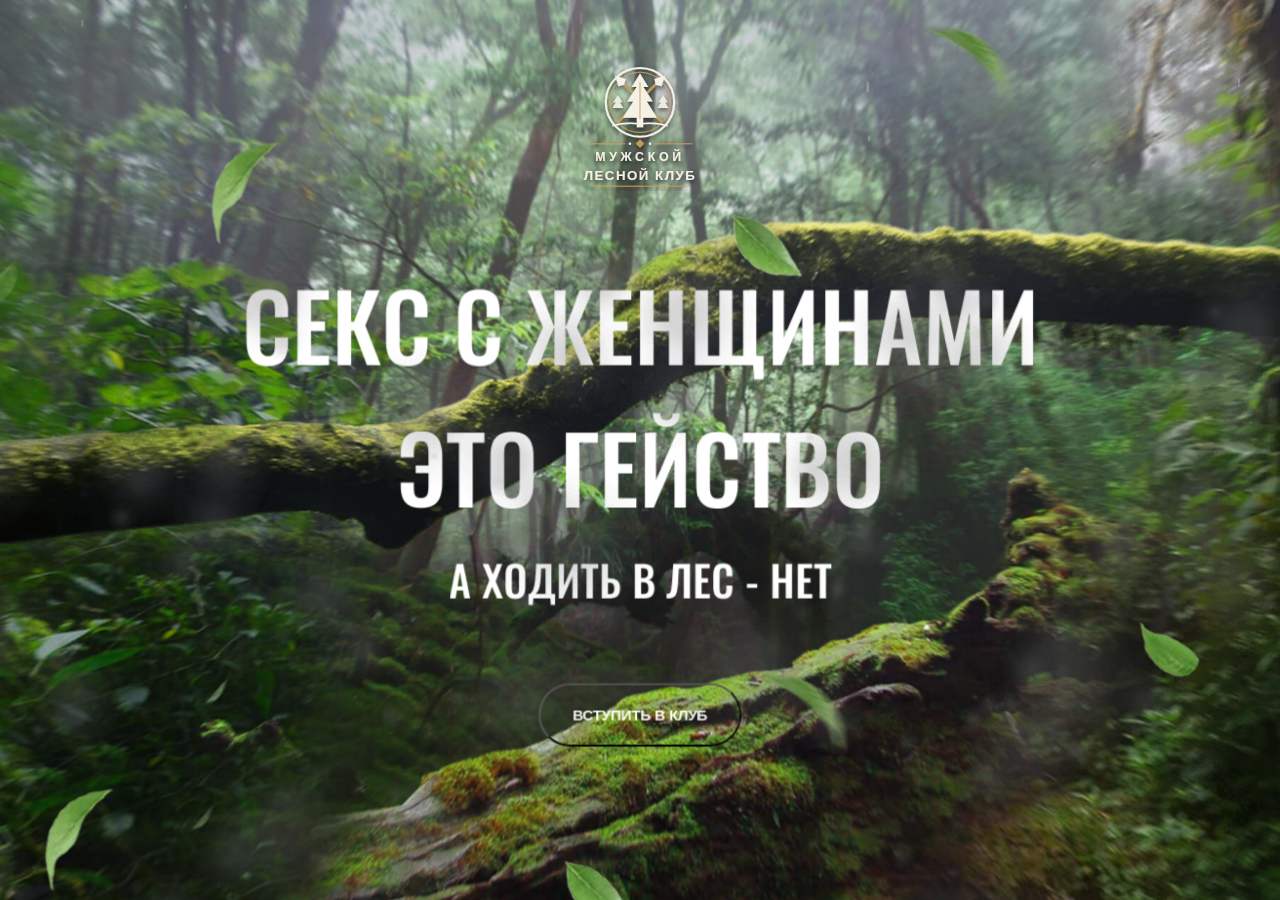
<file: index.html>
<!doctype html>
<html lang="en">
  <head>
    <meta charset="UTF-8" />
    <meta name="viewport" content="width=device-width, initial-scale=1.0" />
    <title>Forest Man Club</title>
    <link rel="stylesheet" href="./css/main.css" />
    <script src="./js/app.js" defer></script>
    <script src="./libs/rain.js" defer></script>
  </head>
  <body>
    <div class="logo" style="background-image: url(./img/logo.svg)"></div>
    <section class="layers">
      <div class="layers__container">
        <div
          class="layers__item layer-1"
          style="background-image: url(./img/layer-1.jpg)"
        ></div>
        <div
          class="layers__item layer-2"
          style="background-image: url(./img/layer-2.png)"
        ></div>
        <div class="layers__item layer-3">
          <div class="hero-content">
            <h1>Секс с женщинами<span>это гейство</span></h1>
            <div class="hero-content__p">А ходить в лес - Нет</div>
            <button class="button-start">Вступить в клуб</button>
          </div>
        </div>
        <div class="layers__item layer-4">
          <canvas class="rain"></canvas>
        </div>
        <div
          class="layers__item layer-5"
          style="background-image: url(./img/layer-5.png)"
        ></div>
        <div
          class="layers__item layer-6"
          style="background-image: url(./img/layer-6.png)"
        ></div>
      </div>
    </section>
  </body>
</html>
</file>
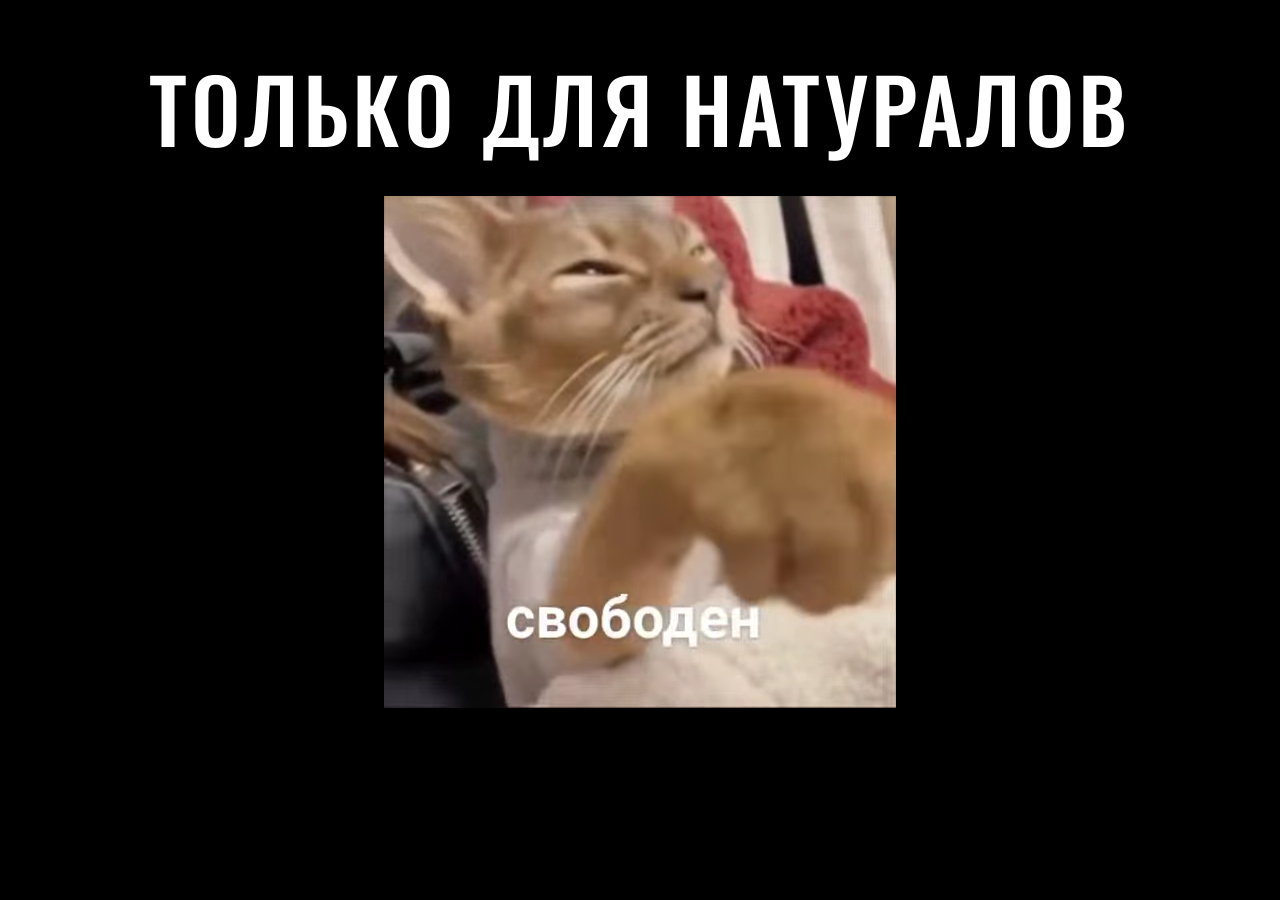
<file: club.html>
<!doctype html>
<html lang="ru">
  <head>
    <meta charset="UTF-8" />
    <meta name="viewport" content="width=device-width, initial-scale=1.0" />
    <title>Только для натуралов</title>
    <link rel="stylesheet" href="./css/club.css" />
  </head>
  <body>
    <main class="club-page">
      <h1>Только для натуралов</h1>
      <video class="club-sticker" autoplay loop muted playsinline preload="auto">
        <source src="./media/sticker.webm" type="video/webm" />
      </video>
    </main>
  </body>
</html>
</file>
<file: css/main.css>
* {
  margin: 0;
  padding: 0;
  box-sizing: border-box;
}

:root {
  --index: calc(1vh + 1vw);
  --transition: 1.5s cubic-bezier(0.05, 0.5, 0, 1);
}

@font-face {
  font-family: kamerik-3d;
  src: url(../fonts/Oswald-Medium.woff2);
  font-weight: 900;
}

@font-face {
  font-family: merriweather-italic-3d;
  src: url(../fonts/Oswald-Medium.woff2);
}

body {
  background-color: #000;
  color: white;
  font-family: kamerik-3d;
}

.logo {
  --logo-size: calc(var(--index) * 7.8);
  width: calc(var(--index) * 7.8);
  height: calc(var(--index) * 7.8);
  background-repeat: no-repeat;
  position: absolute;
  left: calc(50% - calc(var(--logo-size) / 2));
  top: calc(var(--index) * 2.8);
  z-index: 1;
}

.layers {
  perspective: 1000px;
  overflow: hidden;
}

.layers__container {
  height: 100vh;
  transform-style: preserve-3d;
  transform: rotateX(var(--move-x)) rotateY(var(--move-y));
  will-change: transform;
  transition: transform var(--transition);
}

.layers__item {
  position: absolute;
  inset: -5vw;
  background-size: cover;
  background-position: center;
  display: flex;
  align-items: center;
  justify-content: center;
  min-height: 500px;
}

.layer-1 {
  transform: translateZ(-55px) scale(1.06);
}

.layer-2 {
  transform: translateZ(80px) scale(0.88);
}

.layer-3 {
  transform: translateZ(180px) scale(0.8);
}

.layer-4 {
  transform: translateZ(190px) scale(0.9);
}

.layer-5 {
  transform: translateZ(300px) scale(0.9);
}

.layer-6 {
  transform: translateZ(380px);
}

.hero-content {
  font-size: calc(var(--index) * 2.9);
  text-align: center;
  text-transform: uppercase;
  line-height: 2.3em;
  margin-top: calc(var(--index) * 5.5);
}

.hero-content span {
  display: block;
}

.hero-content__p {
  text-transform: uppercase;
  font-family: merriweather-italic-3d;
  letter-spacing: normal;
  font-size: calc(var(--index) * 2);
  line-height: 2;
}

.button-start {
  color: white;
  font-family: Arial;
  font-weight: 600;
  text-transform: uppercase;
  font-size: calc(var(--index) * 0.7);
  letter-spacing: -0.02vw;
  padding: calc(var(--index) * 1) calc(var(--index) * 1.5);
  background-color: transparent;
  border-radius: 10em;
  border: rgb(255, 255, 255 / 0.3) 3px solid;
  outline: none;
  cursor: pointer;
}

.layer-4,
.layer-5,
.layer-6 {
  pointer-events: none;
}
</file>
<file: css/club.css>
@font-face {
  font-family: oswald;
  src: url(../fonts/Oswald-Medium.woff2) format("woff2");
  font-weight: 500;
  font-style: normal;
  font-display: swap;
}

* {
  margin: 0;
  padding: 0;
  box-sizing: border-box;
}

body {
  min-height: 100vh;
  background: #000;
  color: #fff;
}

.club-page {
  min-height: 100vh;
  display: flex;
  flex-direction: column;
  align-items: center;
  justify-content: flex-start;
  gap: clamp(24px, 5vh, 56px);
  padding: clamp(32px, 7vh, 72px) 20px 24px;
  overflow: hidden;
}

.club-page h1 {
  font-family: oswald, Arial, sans-serif;
  font-size: clamp(32px, 7vw, 88px);
  font-weight: 500;
  line-height: 1;
  letter-spacing: 0.04em;
  text-align: center;
  text-transform: uppercase;
}

.club-sticker {
  display: block;
  width: min(70vw, 512px);
  max-width: 100%;
  max-height: 65vh;
  object-fit: contain;
}
</file>
